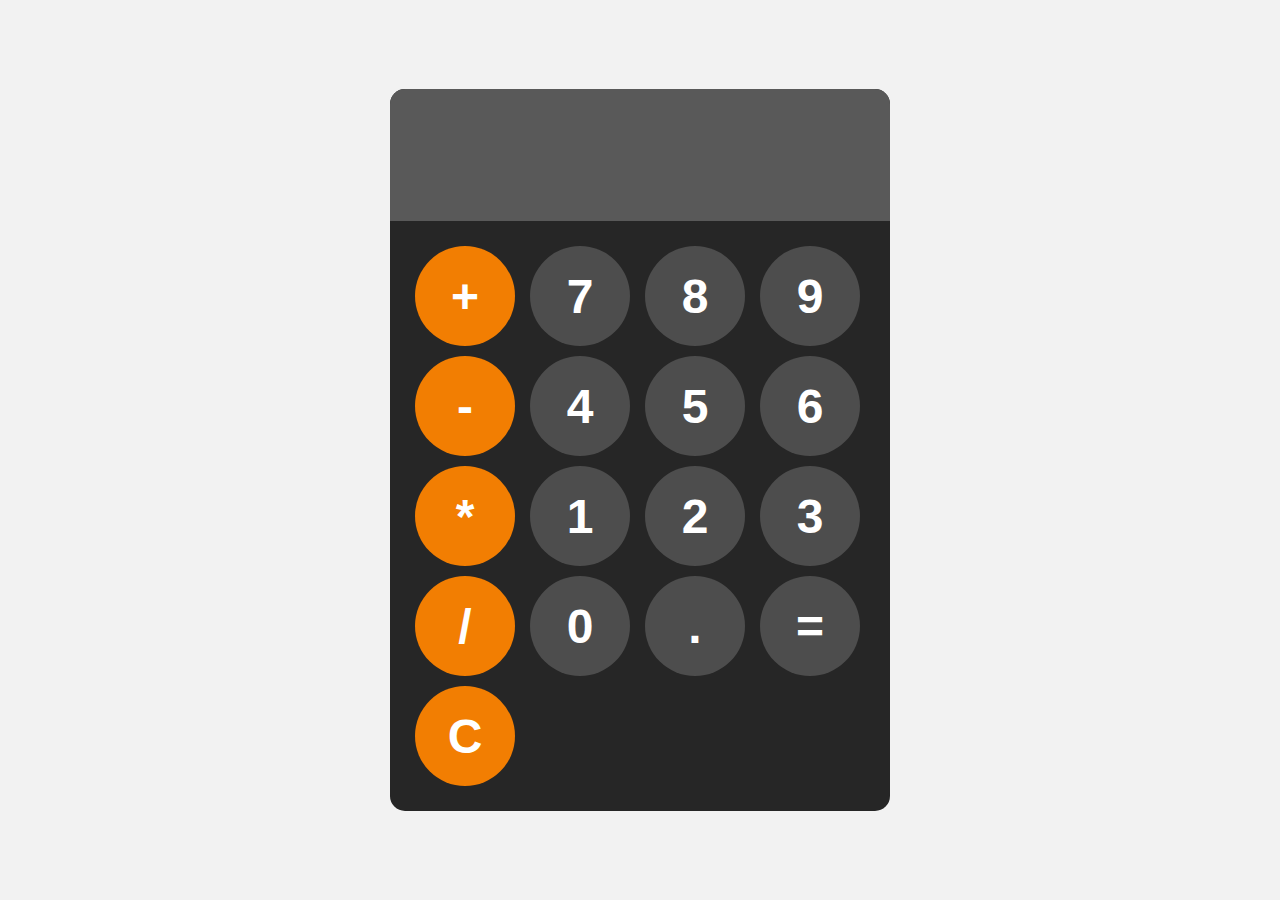
<file: Calculator/index.html>
<!DOCTYPE html>
<html>

<head>
    <meta charset="utf-8">
    <meta name="viewport" content="width=device-width, initial-scale=1.0">
    <title>Calculator</title>
    <link rel="stylesheet" href="styles.css">
</head>

<body>
    <div id="calculator">
        <input id="display" readonly>
        <div id="keys">
            <button onclick="appendToDisplay('+')" class="operator-btn">+</button>
            <button onclick="appendToDisplay('7')">7</button>
            <button onclick="appendToDisplay('8')">8</button>
            <button onclick="appendToDisplay('9')">9</button>
            <button onclick="appendToDisplay('-')" class="operator-btn">-</button>
            <button onclick="appendToDisplay('4')">4</button>
            <button onclick="appendToDisplay('5')">5</button>
            <button onclick="appendToDisplay('6')">6</button>
            <button onclick="appendToDisplay('*')" class="operator-btn">*</button>
            <button onclick="appendToDisplay('1')">1</button>
            <button onclick="appendToDisplay('2')">2</button>
            <button onclick="appendToDisplay('3')">3</button>
            <button onclick="appendToDisplay('/')" class="operator-btn">/</button>
            <button onclick="appendToDisplay('0')">0</button>
            <button onclick="appendToDisplay('.')">.</button>
            <button onclick="calculate()">=</button>
            <button onclick="clearDisplay()" class="operator-btn">C</button>
        </div>
    </div>
    <script src="index.js"></script>
</body>

</html>
</file>
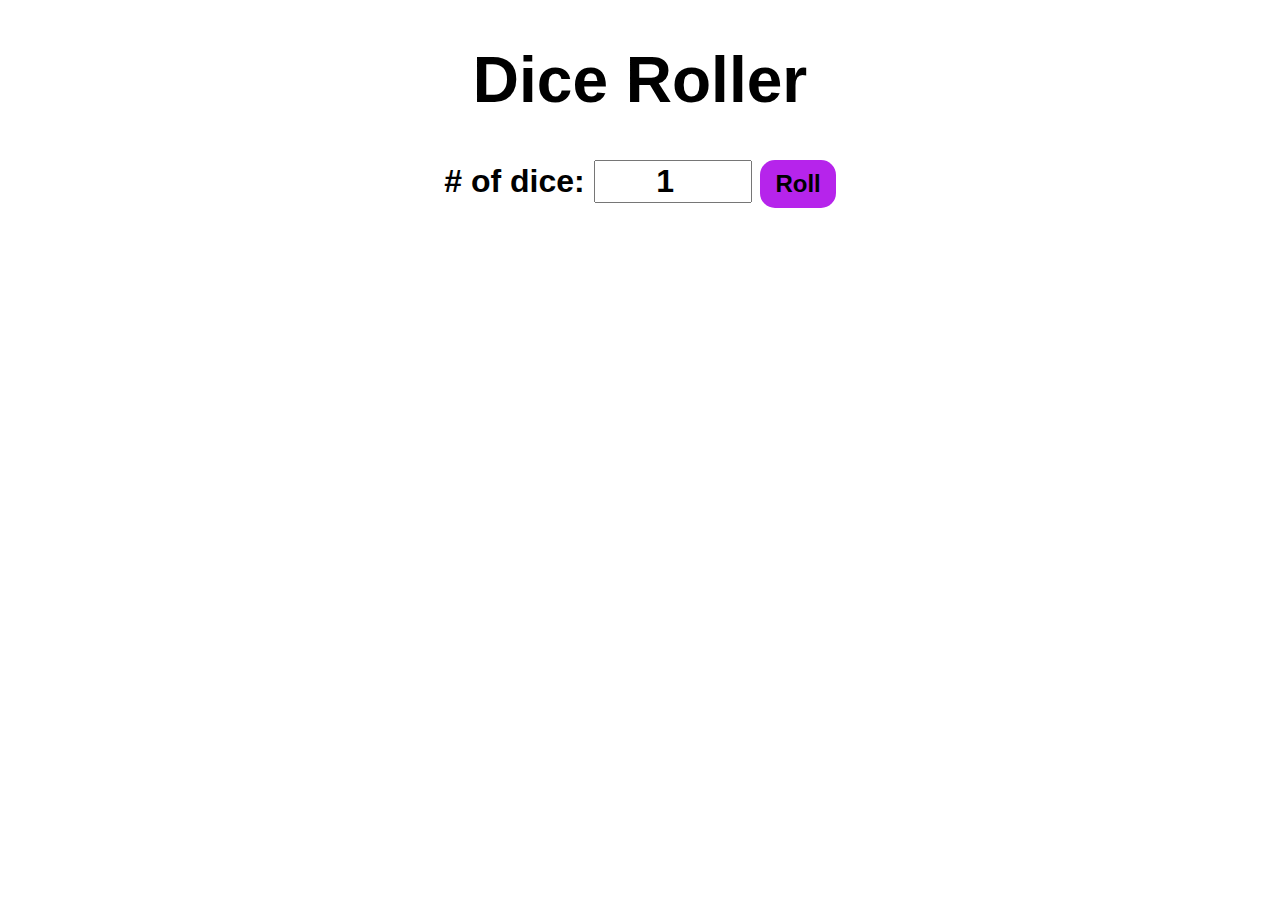
<file: dice_roller/index.html>
<!DOCTYPE html>
<html lang="en">

<head>
    <meta charset="UTF-8">
    <meta name="viewport" content="width=device-width, initial-scale=1.0">
    <title>Dice Roller</title>
    <link rel="stylesheet" href="styles.css">
</head>

<body>
    <div id="container">
        <h1>Dice Roller</h1>
        <label># of dice:</label>
        <input type="number" min="1" value="1" id="numOfDice">
        <button type="submit" onclick="diceRoller()">Roll</button>
        <div id="diceResult"></div>
        <div id="diceImage"></div>
    </div>

    <script src="index.js"></script>

</body>

</html>
</file>
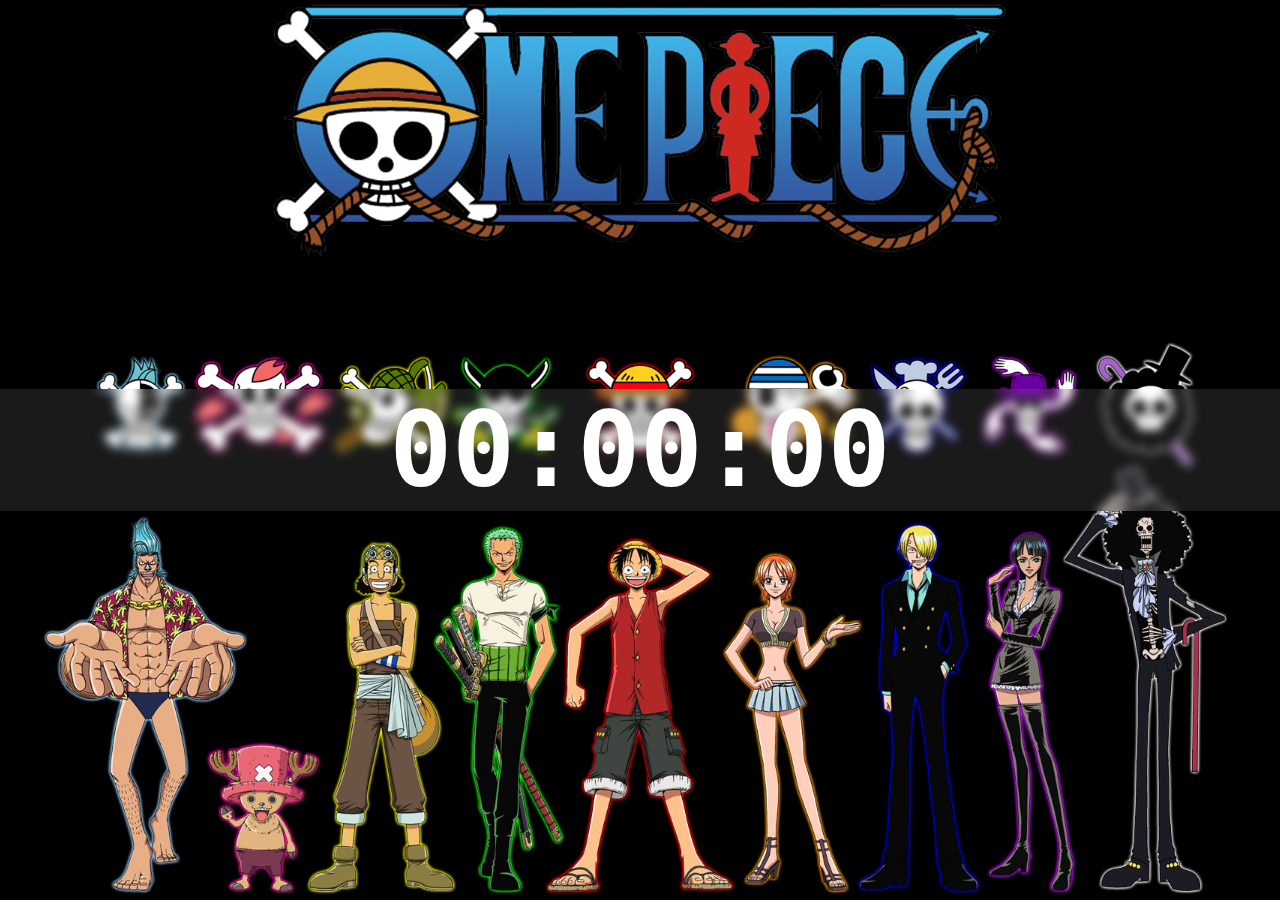
<file: DigitalClock/index.html>
<!DOCTYPE html>
<html lang="en">

<head>
    <meta charset="UTF-8">
    <meta name="viewport" content="width=device-width, initial-scale=1.0">
    <link rel="stylesheet" href="styles.css">
    <title>Digital Clock</title>
</head>

<body>
    <div id="clock-container">
        <div id="clock">00:00:00</div>
    </div>

    <script src="index.js"></script>
</body>

</html>
</file>
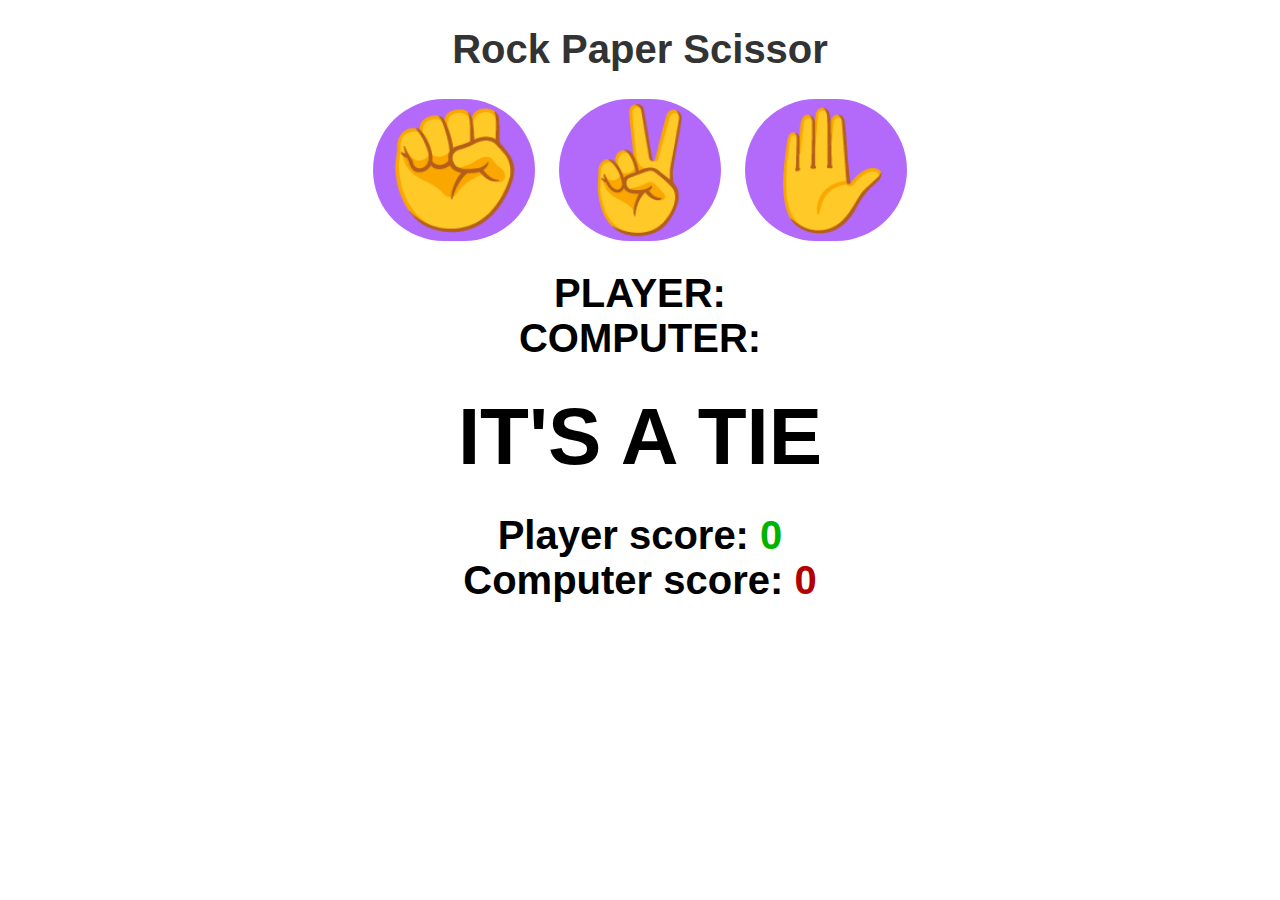
<file: RockPaperScissor/index.html>
<!DOCTYPE html>
<html>

<head>
    <meta charset="utf-8">
    <meta name="viewport" content="width=device-width, initial-scale=1.0">
    <link rel="stylesheet" href="styles.css">
    <title>Rock Paper Scissor Game</title>
</head>

<body>
    <h1>Rock Paper Scissor</h1>

    <div class="choices">
        <button onclick="playGame('rock')">✊</button>
        <button onclick="playGame('scissor')">✌️</button>
        <button onclick="playGame('paper')">✋</button>
    </div>

    <div id="playerChoice">
        PLAYER:
    </div>
    <div id="computerChoice">
        COMPUTER:
    </div>
    <div id="result">IT'S A TIE</div>

    <div class="scoreDisplay" id="playerScoreDisplay">
        Player score: <span id="playerScore">0</span>
    </div>
    <div class="scoreDisplay" id="computerScoreDisplay">
        Computer score: <span id="computerScore">0</span>
    </div>
    <script src="index.js"></script>
</body>

</html>
</file>
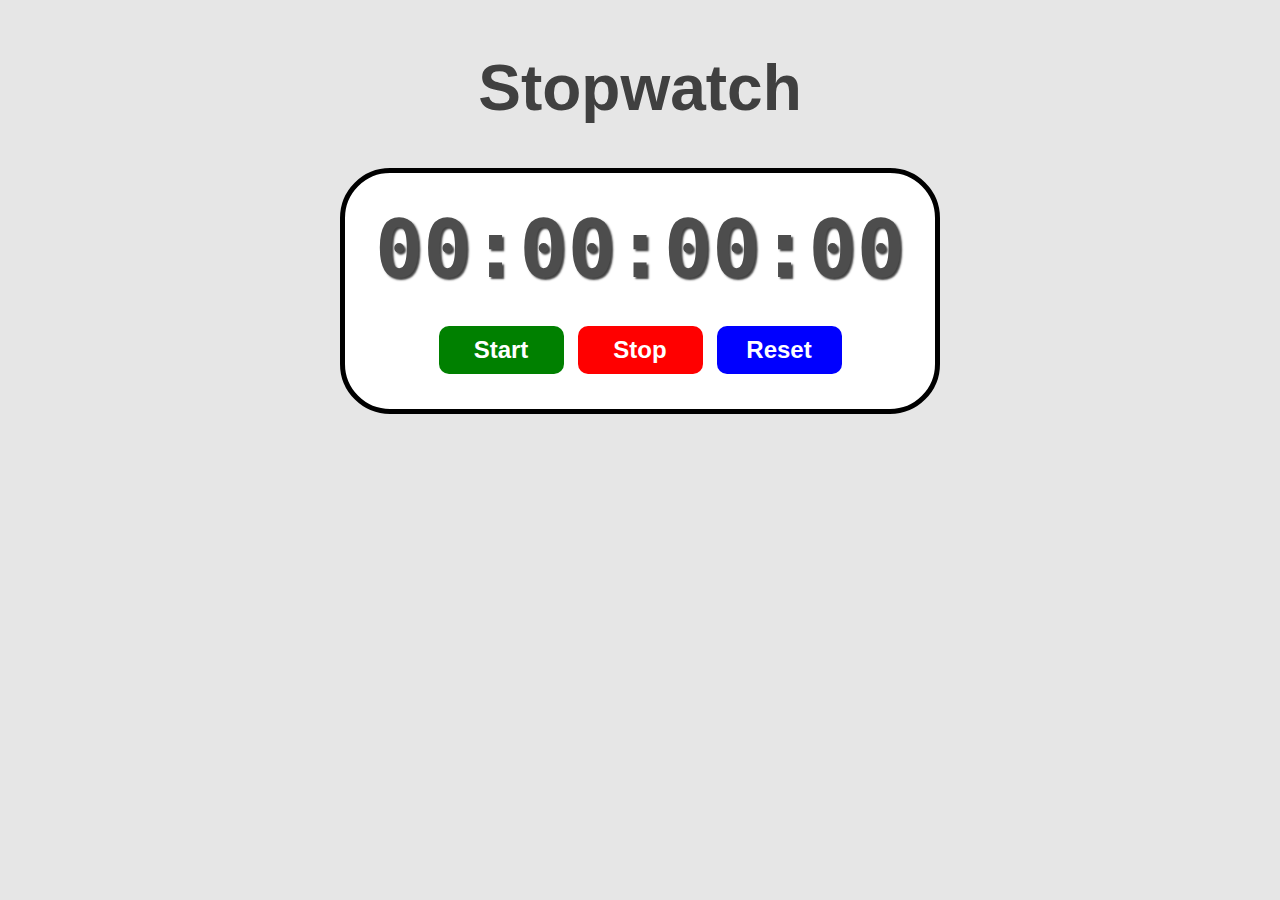
<file: Stopwatch/index.html>
<!DOCTYPE html>
<html>

<head>
    <meta charset="utf-8">
    <meta name="viewport" content="width=device-width ,initial-scale=1.0">
    <link rel="stylesheet" href="styles.css">
    <title>Stopwatch</title>
</head>

<body>
    <h1 id="myH1">Stopwatch</h1>
    <div id="container">
        <div id="display">
            00:00:00:00
        </div>
        <div id="controls">
            <button id="startBtn" onclick="start()">Start</button>
            <button id="stopBtn" onclick="stop()">Stop</button>
            <button id="resetBtn" onclick="reset()">Reset</button>
        </div>
    </div>
    <script src="index.js"></script>
</body>

</html>
</file>
<file: Calculator/styles.css>
body {
    margin: 0;
    display: flex;
    justify-content: center;
    align-items: center;
    height: 100vh;
    background-color: hsl(0, 0%, 95%);
}

#calculator {
    background-color: hsl(0, 0%, 15%);
    font-family: Arial, sans-serif;
    border-radius: 15px;
    overflow: hidden;
    max-width: 500px;
}

#display {
    border: none;
    width: 100%;
    padding: 20px;
    font-size: 5rem;
    background-color: hsl(0, 0%, 35%);
    text-align: left;
    color: white;
}

#keys {
    display: grid;
    grid-template-columns: repeat(4, 1fr);
    gap: 10px;
    padding: 25px;
}

button {
    width: 100px;
    height: 100px;
    border-radius: 50px;
    border: none;
    background-color: hsl(0, 0%, 30%);
    font-size: 3rem;
    font-weight: bold;
    color: white;
    cursor: pointer;
}

button:hover {
    background-color: hsl(0, 0%, 40%);
}

button:active {
    background-color: hsl(0, 0%, 50%);
}

.operator-btn {
    background-color: hsl(31, 98%, 48%);
}

.operator-btn:hover {
    background-color: hsl(31, 98%, 58%);
}

.operator-btn:active {
    background-color: hsl(31, 98%, 68%);
}
</file>
<file: dice_roller/styles.css>
#container {
    font-family: Arial, sans-serif;
    font-size: 2rem;
    text-align: center;
    font-weight: bold;
}

button {
    font-size: 1.5rem;
    border: none;
    background-color: hsl(284, 83%, 53%);
    padding: 10px 15px;
    border-radius: 15px;
    font-weight: bold;
    cursor: pointer;
}

button:hover {
    background-color: hsl(284, 83%, 63%);
}

button:active {
    background-color: hsl(284, 83%, 73%);
}

input {
    font-size: 2rem;
    width: 150px;
    text-align: center;
    font-weight: bold;
}

#diceResult {
    margin: 25px;
}

#diceImage img {
    width: 150px;
    margin: 5px;
}
</file>
<file: DigitalClock/styles.css>
body {
    background-image: url(319163.png);
    background-position: center;
    background-repeat: no-repeat;
    background-size: cover;
    background-attachment: fixed;
    margin: 0;
}

#clock-container {
    display: flex;
    justify-content: center;
    align-items: center;
    height: 100vh;
}

#clock {
    font-family: monospace;
    font-size: 6.5rem;
    font-weight: bold;
    text-align: center;
    color: white;
    backdrop-filter: blur(5px);
    width: 100%;
    background-color: hsla(0, 0%, 100%, 0.1);
}
</file>
<file: RockPaperScissor/styles.css>
body {
    display: flex;
    flex-direction: column;
    align-items: center;
    margin: 0;
    font-weight: bold;
    font-family: Arial, sans-serif;
}

h1 {
    font-size: 2.5rem;
    color: hsl(0, 0%, 20%);
}

.choices {
    margin-bottom: 30px;
}

.choices button {
    font-size: 7.5rem;
    min-width: 160px;
    margin: 0 10px;
    border-radius: 250px;
    border: none;
    background-color: hsl(270, 95%, 70%);
    cursor: pointer;
    transition: background-color 0.25s ease;
}

.choices button:hover {
    background-color: hsl(270, 95%, 80%);
}

#playerChoice,
#computerChoice {
    font-size: 2.5rem;
}

#result {
    font-size: 5rem;
    margin: 30px 0;
}

.scoreDisplay {
    font-size: 2.5rem;
}

.greenText,
#playerScore {
    color: hsl(120, 100%, 35%);
}

.redText,
#computerScore {
    color: hsl(0, 100%, 35%);
}
</file>
<file: Stopwatch/styles.css>
body {
    display: flex;
    flex-direction: column;
    align-items: center;
    background-color: hsl(0, 0%, 90%);
}

#myH1 {
    font-size: 4rem;
    font-family: Arial, sans-serif;
    color: hsl(0, 0%, 25%);
}

#container {
    display: flex;
    flex-direction: column;
    align-items: center;
    padding: 30px;
    border: 5px solid;
    border-radius: 50px;
    background-color: white;
}

#display {
    font-size: 5rem;
    font-family: monospace;
    font-weight: bold;
    color: hsl(0, 0%, 30%);
    text-shadow: 2px 2px 2px hsla(0, 0%, 0%, 0.75);
    margin-bottom: 25px;
}

#controls button {
    font-size: 1.5rem;
    font-weight: bold;
    padding: 10px 20px;
    margin: 5px;
    min-width: 125px;
    border-radius: 10px;
    border: none;
    cursor: pointer;
    color: white;
    transition: background-color 0.5s ease;
}

#startBtn {
    background-color: hsl(120, 100%, 25%);
}

#startBtn:hover {
    background-color: hsl(120, 100%, 15%);
}

#stopBtn {
    background-color: hsl(0, 100%, 50%);
}

#stopBtn:hover {
    background-color: hsl(0, 100%, 35%);
}

#resetBtn {
    background-color: hsl(240, 100%, 50%);
}

#resetBtn:hover {
    background-color: hsl(240, 100%, 35%);
}
</file>
